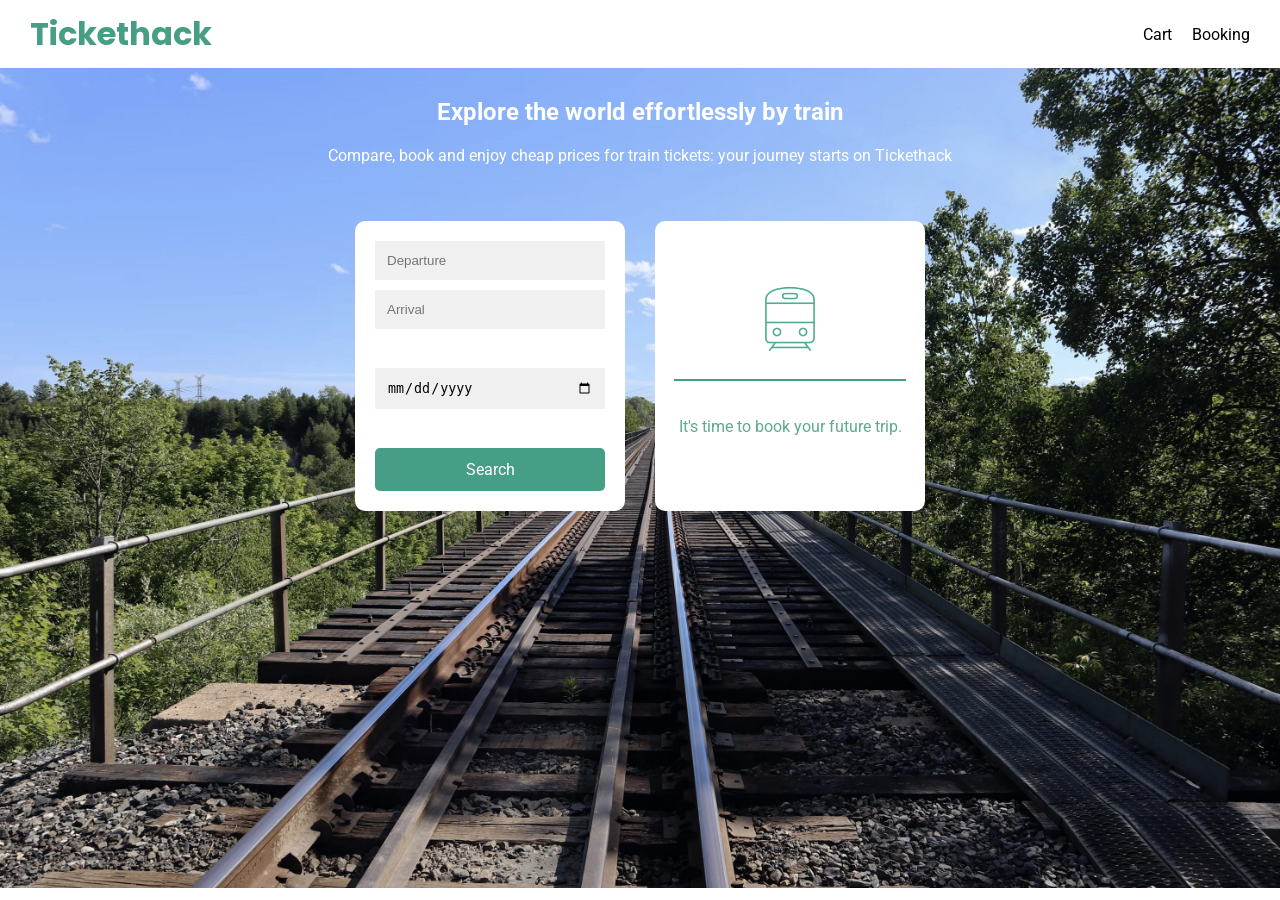
<file: index.html>
<!doctype html>
<html lang="en">
  <head>
    <meta charset="UTF-8" />
    <meta name="viewport" content="width=device-width, initial-scale=1.0" />
    <title>Tickethack</title>
    <link rel="stylesheet" href="style.css" />
    <link rel="preconnect" href="https://fonts.googleapis.com" />
    <link rel="preconnect" href="https://fonts.gstatic.com" />
    <link
      href="https://fonts.googleapis.com/css2?family=Poppins:wght@400;600;700&family=Roboto:wght@400;500;700&display=swap"
      rel="stylesheet"
    />
  </head>
  <body>
    <header>
      <a class="logo" href="index.html">Tickethack</a>
      <nav>
        <a class="link" href="cart.html">Cart</a>
        <a class="link" href="booking.html">Booking</a>
      </nav>
    </header>

    <main id="mainindex">
      <h2>Explore the world effortlessly by train</h2>
      <p>
        Compare, book and enjoy cheap prices for train tickets: your journey
        starts on Tickethack
      </p>

      <div class="container">
        <div class="search-container">
          <div class="cities">
            <input type="text" id="departure" placeholder="Departure" />
            <input type="text" id="arrival" placeholder="Arrival" />
          </div>

          <input type="date" id="date" />
          <button id="search">Search</button>
        </div>

        <div class="results-container" id="results">
          <div class="center-state">
            <img src="images/train.png" alt=" Train" class="icon" />
            <hr />
            <p>It's time to book your future trip.</p>
          </div>
        </div>
      </div>
    </main>
    <script src="script-index.js"></script>
  </body>
</html>
</file>
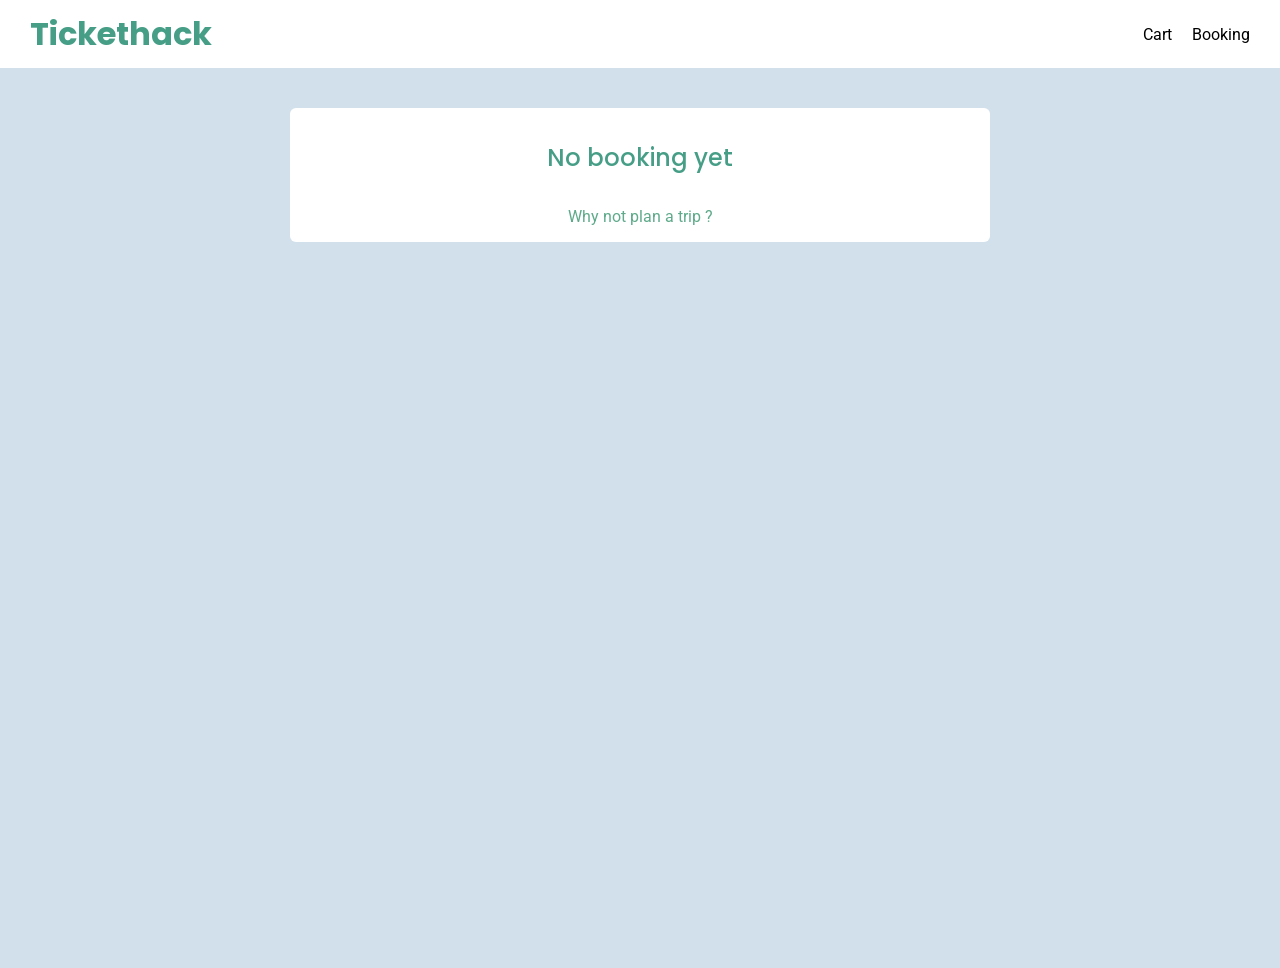
<file: booking.html>
<!doctype html>
<html lang="en">
  <head>
    <meta charset="UTF-8" />
    <meta name="viewport" content="width=device-width, initial-scale=1.0" />
    <link rel="stylesheet" href="style.css" />
    <title>Cart</title>
    <link rel="preconnect" href="https://fonts.googleapis.com" />
    <link rel="preconnect" href="https://fonts.gstatic.com" />
    <link
      href="https://fonts.googleapis.com/css2?family=Poppins:wght@400;600;700&family=Roboto:wght@400;500;700&display=swap"
      rel="stylesheet"
    />
  </head>
  <body>
    <header>
      <a class="logo" href="index.html">Tickethack</a>
      <nav>
        <a class="link" href="cart.html">Cart</a>
        <a class="link" href="booking.html">Booking</a>
      </nav>
    </header>
    <main class="mainannexes">
      <div class="main-container">
        <h1>No booking yet</h1>
        <p>Why not plan a trip ?</p>
      </div>
    </main>
    <script src="script-booking.js"></script>
  </body>
</html>
</file>
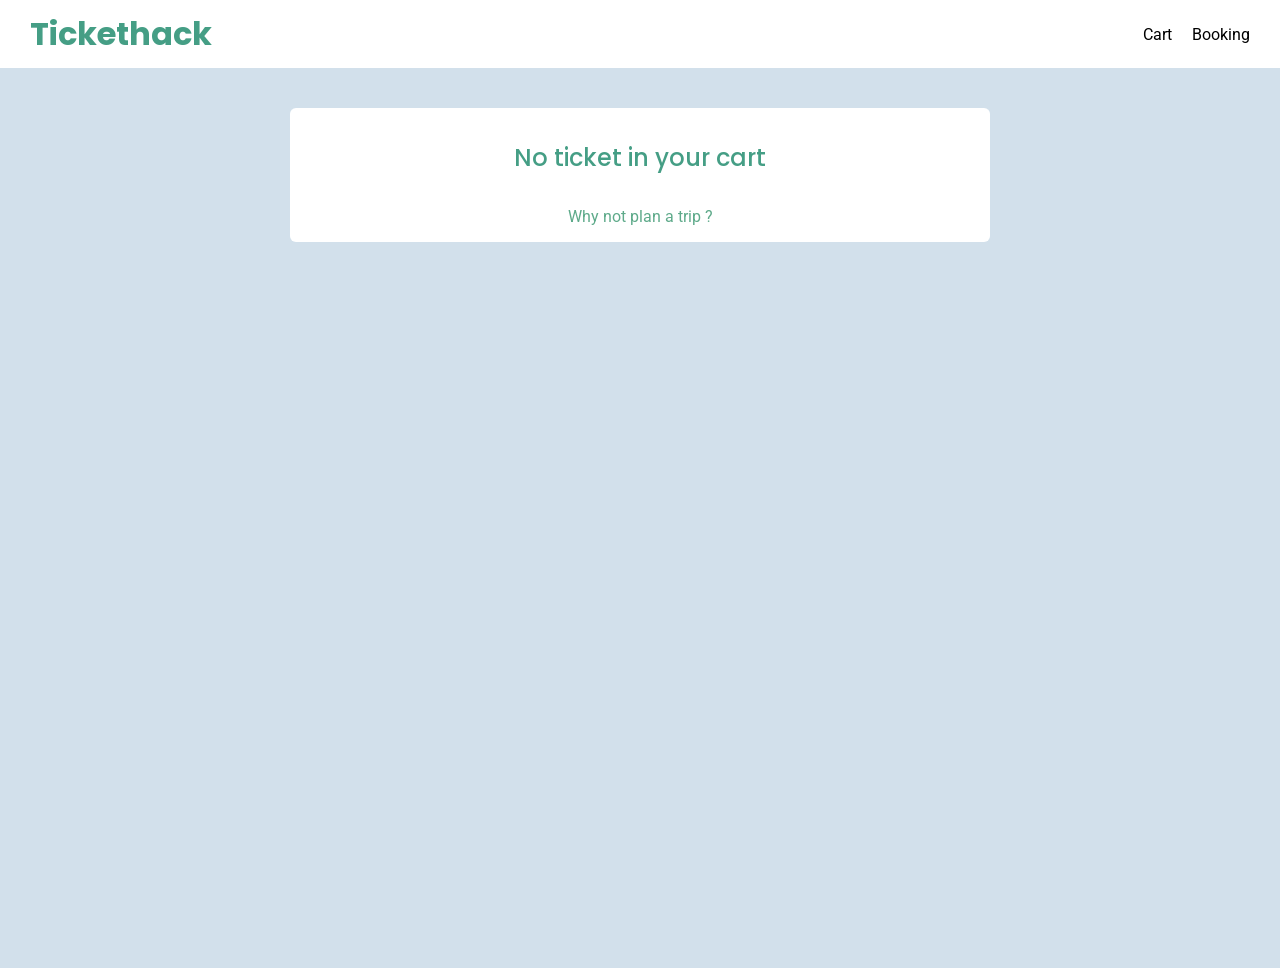
<file: cart.html>
<!doctype html>
<html lang="en">
  <head>
    <meta charset="UTF-8" />
    <meta name="viewport" content="width=device-width, initial-scale=1.0" />
    <link rel="stylesheet" href="style.css" />
    <title>Cart</title>
    <link rel="preconnect" href="https://fonts.googleapis.com" />
    <link rel="preconnect" href="https://fonts.gstatic.com" />
    <link
      href="https://fonts.googleapis.com/css2?family=Poppins:wght@400;600;700&family=Roboto:wght@400;500;700&display=swap"
      rel="stylesheet"
    />
  </head>
  <body>
    <header>
      <a class="logo" href="index.html">Tickethack</a>
      <nav>
        <a class="link" href="cart.html">Cart</a>
        <a class="link" href="booking.html">Booking</a>
      </nav>
    </header>
    <main class="mainannexes">
      <div class="main-container" id="cart-container">
        <h1>No ticket in your cart</h1>
        <p>Why not plan a trip ?</p>
      </div>
    </main>

    <script src="script-cart.js"></script>
  </body>
</html>
</file>
<file: style.css>
/*general*/

body {
  margin: 0;
  font-family: "Roboto", sans-serif;
  height: 100vh;
  width: 100vw;
}

a {
  color: inherit;
  text-decoration: none;
}

button {
  background: none;
  border: none;
  padding: 0;
  margin: 0;
  font: inherit;
  color: inherit;
}

/*header*/

header {
  display: flex;
  justify-content: space-between;
  align-items: center;
  padding: 10px 30px;
  background-color: white;
}

.logo {
  font-family: "Poppins", sans-serif;
  font-weight: bold;
  font-size: 2rem;
  color: #459e85;
  margin: 0;
}

nav {
  display: flex;
  gap: 20px;
}

nav a {
  text-decoration: none;
  color: black;
  cursor: pointer;
  transition: color 0.3s ease;
}

nav a:hover {
  color: #5eaa8a;
}

/*main*/

main {
  min-height: calc(100vh - 80px);
}

#mainindex {
  background-image: url("images/background.jpg");
  background-size: cover;
  background-position: center;
}

.mainannexes {
  display: flex;
  flex-direction: column;
  align-items: center;
  background-color: #d2e0eb;
  gap: 30px;
  padding: 40px 40px;
}

.container {
  display: flex;
  flex-direction: row;
  justify-content: center;
  align-items: center;
  gap: 30px;
  padding: 40px;
}

.main-container {
  box-sizing: border-box;
  width: 700px;
  display: flex;
  flex-direction: column;
  justify-content: space-between;
  align-items: center;
  border-radius: 6px;
  background-color: #ffffff;
}

.search-container {
  background-color: white;
  width: 270px;
  padding: 20px;
  border-radius: 10px;
  height: 290px;
  box-sizing: border-box;
}

.results-container {
  display: flex;
  flex-direction: column;
  align-items: center;
  justify-content: flex-start;
  text-align: center;
  background-color: white;
  width: 270px;
  height: 290px;
  max-height: 290px;
  overflow-y: auto;
  padding: 20px;
  border-radius: 10px;
  box-sizing: border-box;
}

.center-state {
  margin: auto;
  display: flex;
  flex-direction: column;
  align-items: center;
  width: 100%;
}

.icon {
  width: 80px;
}

main h2 {
  text-align: center;
  color: white;
  margin-top: 0;
  padding-top: 30px;
}

main > p {
  text-align: center;
  color: white;
}

.search-container {
  display: flex;
  flex-direction: column;
  justify-content: space-between;
}

.search-container input {
  padding: 12px;
  margin-bottom: 10px;
  border: none;
  background-color: #f0f0f0;
}

#date {
  cursor: pointer;
}

#search {
  padding: 12px;
  background-color: #459e85;
  color: white;
  border: none;
  border-radius: 5px;
  cursor: pointer;
  transition: background-color 0.3s ease;
}

#search:hover {
  background-color: #5eaa8a;
}

.results-container hr {
  width: 100%;
  border: 1px solid #459e85;
  margin: 20px 0;
}

.cities {
  display: flex;
  flex-direction: column;
}

/*texte My cart*/

h1 {
  box-sizing: border-box;
  padding: 1rem 0 0 0;
  font-family: "Poppins", sans-serif;
  font-weight: 500;
  font-style: normal;
  font-size: 1.5rem;
  color: #459e85;
}

/*travel-row*/

#cart-list {
  width: 100%;
  display: flex;
  flex-direction: column;
  justify-content: center;
  align-items: center;
}

#booking-list {
  width: 100%;
  display: flex;
  flex-direction: column;
  justify-content: center;
  align-items: center;
}

.travel-row {
  box-sizing: border-box;
  padding: 1rem;
  margin: 0.5rem 0;
  width: 90%;
  display: flex;
  justify-content: space-between;
  align-items: center;
  background-color: rgb(231, 230, 228);
  border-radius: 6px;
}

.search-row {
  margin: 0.3rem 0;
  font-size: 0.75rem;
  box-sizing: border-box;
  padding: 0.25rem 0.5rem;
  width: 100%;
  display: flex;
  justify-content: space-between;
  align-items: center;
  background-color: rgb(231, 230, 228);
  border-radius: 6px;
}

.btn {
  display: flex;
  justify-content: center;
  align-items: center;
  padding: 0.4rem 0.7rem;
  font-size: 12px;
  color: #ffffff;
  background-color: #459e85;
  border-radius: 6px;
  cursor: pointer;
  transition: background-color 0.3s ease;
}

.delete {
  display: flex;
  justify-content: center;
  align-items: center;
  padding: 0.4rem 0.7rem;
  font-size: 12px;
  color: #ffffff;
  background-color: #459e85;
  border-radius: 6px;
  cursor: pointer;
  transition: background-color 0.3s ease;
}

.delete:hover {
  background-color: #5eaa8a;
}

/*Footer*/

.footer-container {
  box-sizing: border-box;
  margin-top: 1rem;
  width: 100%;
  display: flex;
  justify-content: space-between;
  align-items: center;
  background-color: rgb(1, 1, 88);
  padding: 0.5rem 1rem;
}

.total {
  color: #ffffff;
}

.purchase {
  padding: 0.5rem 1rem;
  color: #ffffff;
  background-color: #459e85;
  border-radius: 4px;
  text-align: center;
  cursor: pointer;
  transition: background-color 0.3s ease;
}

.purchase:hover {
  background-color: #5eaa8a;
}

.separator {
  width: 150px;
  border: none;
  border-top: 1px solid #ccc;
}

p {
  color: #5eaa8a;
}
</file>
